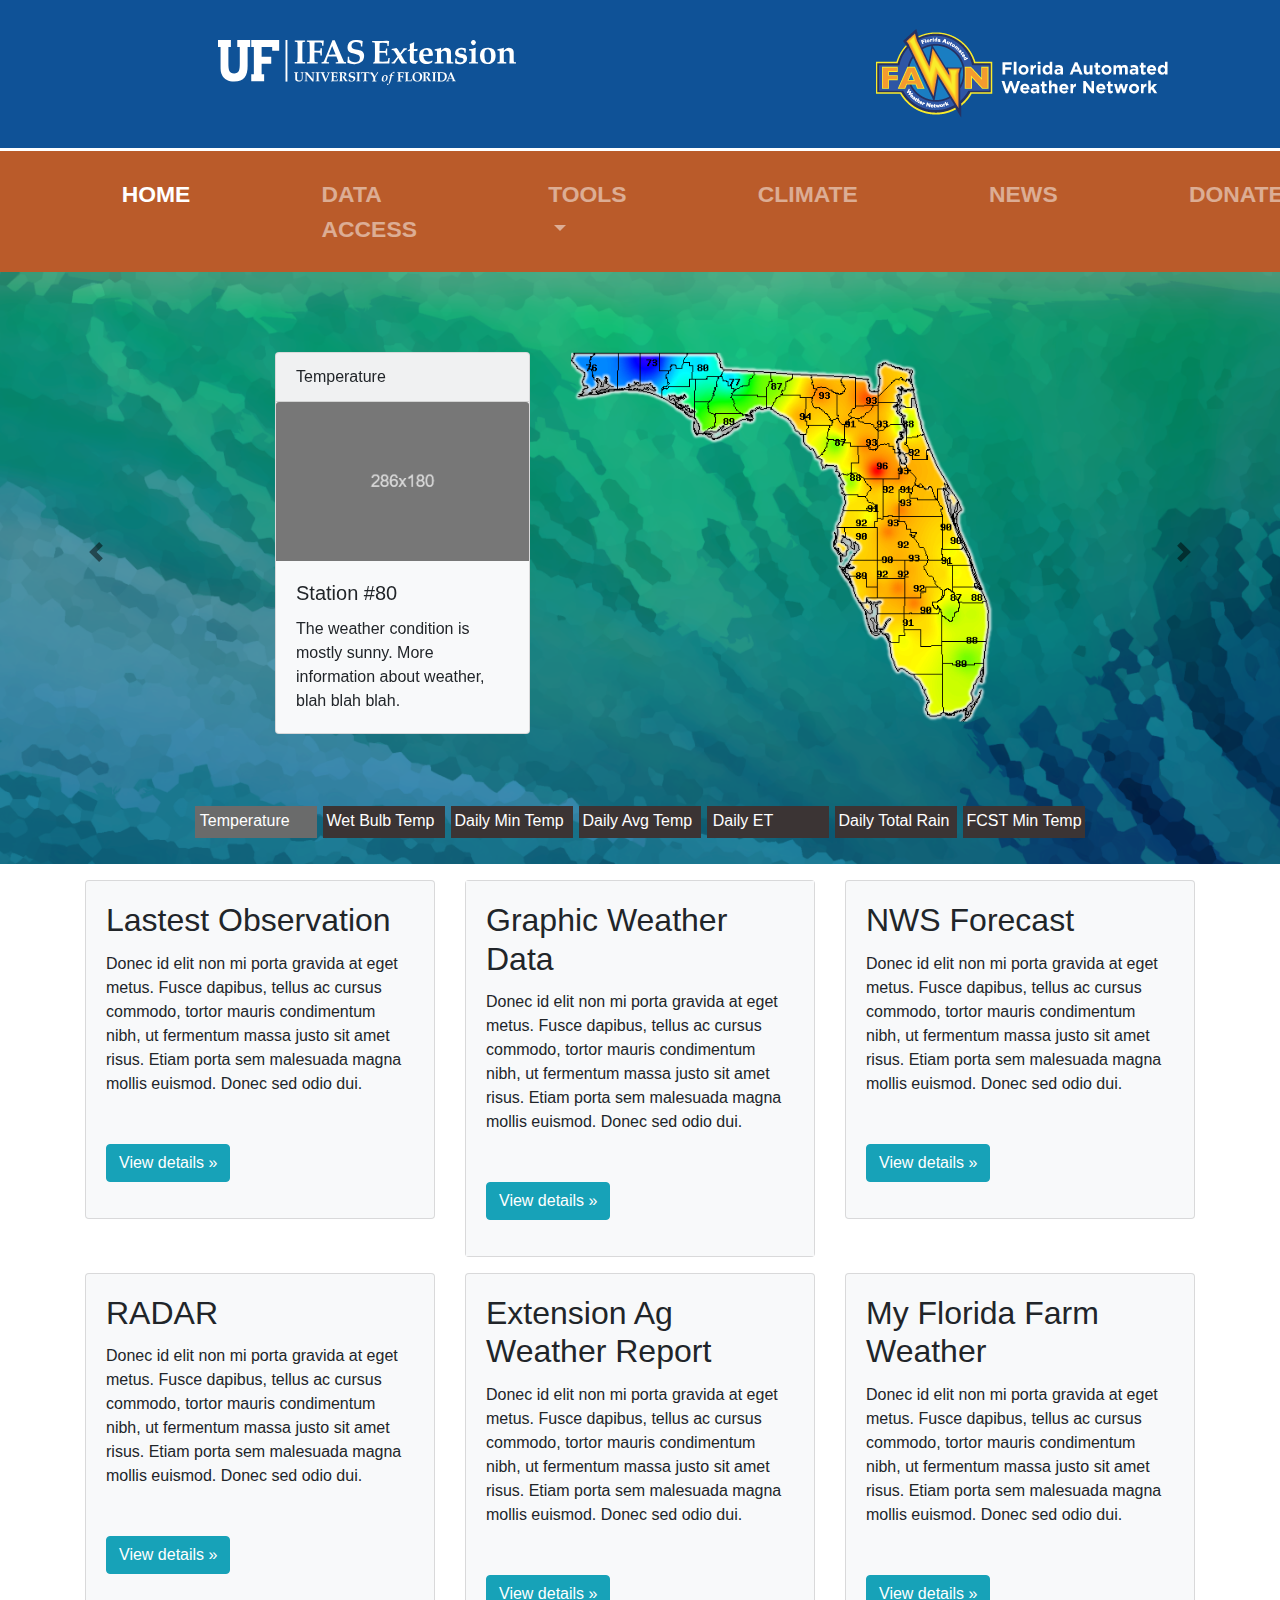
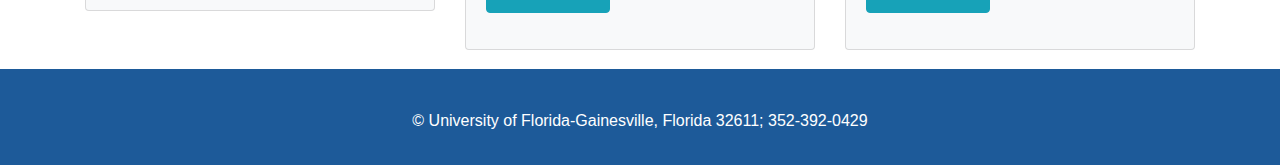
<file: index.html>
<!DOCTYPE html>
<html>

<head>
    <meta charset="utf-8" lang="en">
    <meta http-equiv="X-UA-Compatible" content="IE=edge">
    <meta name="author" content="Florida Automated Weather Networked (FAWN) provides up-to-date weather information through a system of automated weather stations distributed throughout the State of Florida. ">
    <meta http-equiv="x-ua-compatible" content="ie=edge">
    <meta name="description" content="The Florida Automated Weather">
    <meta http-equiv="refresh" content="30">
    <meta name="viewport" content="width=device-width, initial-scale=1.0">
    <link rel="stylesheet" href="css/bootstrap.min.css">
    <link rel="stylesheet" href="css/custom_navbar.css">
    <link rel="stylesheet" href="css/custom_header_footer.css">
    <link rel="stylesheet" href="css/custom_homepage.css">
    <title>FAWN - Florida Automated Weather Network</title>

</head>

<body>
    <!-- The header of the webpage-->
    <div class="page-header py-4">
        <div class="row  align-items-start">
            <div class="col-3 offset-2 mt-3">
                <img class="img-fluid" src="image/IFASExtWeb2013.white.svg">
            </div>
            <!--col-->
            <div class="col-4 offset-3">
                <img class="img-fluid" src="image/Web_logo_medium.png">
            </div>
            <!--col-->
        </div>
        <!--row-->
    </div>

    <!--Divider showing gator color-->
    <div class="h-divider"></div>

      <!-- The Navbar-->
      <nav class="navbar navbar-expand-lg navbar-dark">
        <ul class="navbar-nav mx-auto">
            <li class="nav-item active">
                <a class="nav-link" href="#">HOME</a>
            </li>
            <li class="nav-item">
                <a class="nav-link" href="#">DATA ACCESS</a>
            </li>
            <li class="nav-item dropdown">
                <a class="nav-link dropdown-toggle" href="#" id="navbarDropdown" role="button" data-toggle="dropdown"
                    aria-haspopup="true" aria-expanded="false">
                    TOOLS
                </a>
                <div class="dropdown-menu" aria-labelledby="navbarDropdown">
                    <a class="dropdown-item" href="#">Action</a>
                    <a class="dropdown-item" href="#">Another action</a>
                    <div class="dropdown-divider"></div>
                    <a class="dropdown-item" href="#">Something else here</a>
                </div>
            </li>
            <li class="nav-item">
                <a class="nav-link" href="#">CLIMATE</a>
            </li>
            <li class="nav-item">
                <a class="nav-link" href="#">NEWS</a>
            </li>
            <li class="nav-item">
                <a class="nav-link" href="#">DONATE</a>
            </li>
            <li class="nav-item">
                <a class="nav-link" href="#">SPONSOR</a>
            </li>
            <li class="nav-item dropdown">
                <a class="nav-link dropdown-toggle" href="#" id="navbarDropdown" role="button" data-toggle="dropdown"
                    aria-haspopup="true" aria-expanded="false">
                    ABOUT
                </a>
                <div class="dropdown-menu" aria-labelledby="navbarDropdown">
                    <a class="dropdown-item" href="#">Action</afixed>
                        <a class="dropdown-item" href="#">Another action</a>
                        <div class="dropdown-divider"></div>
                        <a class="dropdown-item" href="#">Something else here</a>
                </div>
            </li>
        </ul>
    </nav>


    <!--The carousel-->
    <div class="cover-div embed-responsive">
        <!-- <div class="overlay"></div> -->
        <div class="carousel slide" id="carouselDisplay" data-ride="carousel" data-interval="5000">
            <ol class="carousel-indicators carousel-indicators-text">
                <li data-target="#carouselDisplay" data-slide-to="0" class="active" id="temperature-indicator">Temperature</li>
                <li data-target="#carouselDisplay" data-slide-to="1" id = "lenghty-indicator">Wet Bulb Temp</li>
                <li data-target="#carouselDisplay" data-slide-to="2" id = "lenghty-indicator">Daily Min Temp</li>
                <li data-target="#carouselDisplay" data-slide-to="3" id = "lenghty-indicator">Daily Avg Temp</li>
                <li data-target="#carouselDisplay" data-slide-to="4" id="dailyET-indicator">Daily ET &ThickSpace;</li>
                <li data-target="#carouselDisplay" data-slide-to="5" id = "lenghty-indicator">Daily Total Rain</li>
                <li data-target="#carouselDisplay" data-slide-to="6" id = "lenghty-indicator">FCST Min Temp</li>
            </ol>
            <!-- <ol class="nav nav-tabs nav-justified carousel-indicators" id="nav-indicator">
          <li data-target="#carouselDisplay" data-slide-to="0" class="nav-item active"><a class ="nav-link" href="#">About</a></li>
          <li data-target="#carouselDisplay" data-slide-to="1" class="nav-item" ><a class="nav-link" href="#">Projects</a></li>
          <li data-target="#carouselDisplay" data-slide-to="2" class="nav-item" ><a class="nav-link" href="#">Portfolio</a></li></ol> -->
            <div class="carousel-inner ">
                <div class="carousel-item active ">
                    <div class="container mr-10">
                        <div class="row justify-content-center">
                            <div class="col-3 align-self-stretch">
                                <div class="card box-shadow mt-3 bg-light">
                                    <div class="card-header">
                                        Temperature
                                    </div>
                                    <img class="card-img-top" src="image/cardImage.png" alt="mostly sunny">
                                    <div class="card-body">
                                        <h5 class="card-title"> Station #80</h5>
                                        <p class="card-text">The weather condition is mostly sunny. More information
                                            about weather, blah blah blah.</p>
                                    </div>
                                </div>
                            </div>
                            <!--card-->
                            <img src="image/sample.png" alt="Florida Map" class="img-fluid col-5 ">
                        </div>
                    </div>
                </div>
                <div class="carousel-item">
                    <div class="container mr-10 ">
                        <div class="row justify-content-center ">
                            <div class="col-3 align-self-stretch">
                                <div class="card box-shadow bg-light">
                                    <div class="card-header">
                                        Web Bulb Temp
                                    </div>
                                    <img class="card-img-top" src="image/cardImage.png" alt="mostly sunny">
                                    <div class="card-body">
                                        <h5 class="card-title"> Station #80</h5>
                                        <p class="card-text">The weather condition is mostly sunny. More information
                                            about weather, blah blah blah.</p>
                                    </div>
                                </div>
                            </div>
                            <!--card-->
                            <img src="image/Cute+Dummy.png" alt="Florida Map" class="img-fluid col-6 ">
                        </div>
                    </div>
                </div>
                <div class="carousel-item">
                    <div class="container mr-10">
                        <div class="row justify-content-center ">
                            <div class="col-3">
                                <div class="card box-shadow bg-light">
                                    <div class="card-header">
                                        Daily Min Temp
                                    </div>
                                    <img class="card-img-top" src="image/cardImage.png" alt="mostly sunny">
                                    <div class="card-body">
                                        <h5 class="card-title"> Station #80</h5>
                                        <p class="card-text">The weather condition is mostly sunny. More information
                                            about
                                            weather, blah blah blah.</p>
                                    </div>
                                </div>
                            </div>
                            <!--card-->
                            <img src="image/801010&text=Another+Dummy.png" alt="Florida Map" class="img-fluid col-6 bg-success">
                        </div>
                    </div>
                </div>
                <!--carousel inner-->
                <a class="carousel-control-prev" href="#carouselDisplay" role="button" data-slide="prev">
                    <span class="carousel-control-prev-icon" aria-hidden="true"></span>
                    <span class="sr-only">Previous</span>
                </a>
                <a class="carousel-control-next" href="#carouselDisplay" role="button" data-slide="next">
                    <span class="carousel-control-next-icon" aria-hidden="true"></span>
                    <span class="sr-only">Next</span>
                </a>

            </div>
            <!--carousel-->
        </div>
        <!--jumbotron-->

    </div>

    <!--Other Content-->
    <div class="container my-3" id="cardContainer">
        <!-- Example row of columns -->
        <div class="row mb-3 d-flex align-items-stretch">
            <div class="col-md-4">
                <div class="card box-shadow bg-light">
                    <div class="card-body">
                        <div class="card-title">
                            <h2>Lastest Observation</h2>
                        </div>
                        <div class="card-text">
                            <p>Donec id elit non mi porta gravida at eget metus. Fusce dapibus, tellus ac cursus
                                commodo, tortor
                                mauris condimentum nibh, ut fermentum massa justo sit amet risus. Etiam porta sem
                                malesuada magna
                                mollis euismod. Donec sed odio dui. </p>
                            <p><a class="btn btn-info" role="button" href="#">View details »</a></p>

                        </div>
                    </div>
                </div>
            </div>
            <div class="col-md-4">
                <div class="card bg-light box-shadow">
                    <div class="card-body bg-light">
                        <div class="card-title">
                            <h2>Graphic Weather Data</h2>
                        </div>
                        <div class="card-text">
                            <p>Donec id elit non mi porta gravida at eget metus. Fusce dapibus, tellus ac cursus
                                commodo, tortor
                                mauris condimentum nibh, ut fermentum massa justo sit amet risus. Etiam porta sem
                                malesuada magna
                                mollis euismod. Donec sed odio dui. </p>
                            <p><a class="btn btn-info" role="button" href="#">View details »</a></p>
                        </div>
                    </div>
                </div>
            </div>

            <div class="col-md-4">
                <div class="card box-shadow bg-light">
                    <div class="card-body">
                        <div class="card-title">
                            <h2>NWS Forecast</h2>
                        </div>
                        <div class="card-text">
                            <p>Donec id elit non mi porta gravida at eget metus. Fusce dapibus, tellus ac cursus
                                commodo, tortor
                                mauris condimentum nibh, ut fermentum massa justo sit amet risus. Etiam porta sem
                                malesuada magna
                                mollis euismod. Donec sed odio dui. </p>
                            <p><a class="btn btn-info" role="button" href="#">View details »</a></p>
                        </div>
                    </div>
                </div>
            </div>
        </div>
        <!--end of row-->

        <div class="row">
            <div class="col-md-4">
                <div class="card box-shadow bg-light">
                    <div class="card-body">
                        <div class="card-title">
                            <h2>RADAR</h2>
                        </div>
                        <div class="card-text">
                            <p>Donec id elit non mi porta gravida at eget metus. Fusce dapibus, tellus ac cursus
                                commodo, tortor
                                mauris condimentum nibh, ut fermentum massa justo sit amet risus. Etiam porta sem
                                malesuada magna
                                mollis euismod. Donec sed odio dui. </p>
                            <p><a class="btn btn-info" role="button" href="#">View details »</a></p>

                        </div>
                    </div>
                </div>
            </div>
            <div class="col-md-4">
                <div class="card box-shadow bg-light">
                    <div class="card-body">
                        <div class="card-title">
                            <h2>Extension Ag Weather Report</h2>
                        </div>
                        <div class="card-text">
                            <p>Donec id elit non mi porta gravida at eget metus. Fusce dapibus, tellus ac cursus
                                commodo, tortor
                                mauris condimentum nibh, ut fermentum massa justo sit amet risus. Etiam porta sem
                                malesuada magna
                                mollis euismod. Donec sed odio dui. </p>
                            <p><a class="btn btn-info" role="button" href="#">View details »</a></p>
                        </div>
                    </div>
                </div>
            </div>
            <div class="col-md-4">
                <div class="card box-shadow bg-light">
                    <div class="card-body">
                        <div class="card-title">
                            <h2>My Florida Farm Weather</h2>
                        </div>
                        <div class="card-text">
                            <p>Donec id elit non mi porta gravida at eget metus. Fusce dapibus, tellus ac cursus
                                commodo, tortor
                                mauris condimentum nibh, ut fermentum massa justo sit amet risus. Etiam porta sem
                                malesuada magna
                                mollis euismod. Donec sed odio dui. </p>
                            <p><a class="btn btn-info" role="button" href="#">View details »</a></p>
                        </div>
                    </div>
                </div>
            </div>
        </div>
    </div>
    <!--cards container-->
    <!-- Footer -->
    <!--Divider showing gator color-->
    <div class="h-divider"></div>
    <footer class="page-footer font-small pt-4">

        <!-- Copyright -->
        <div class="footer-copyright text-center py-3">
            © University of Florida-Gainesville, Florida 32611; 352-392-0429
        </div>
        <!-- Copyright -->
    </footer>
    <!-- Footer -->

    <!-- js scripts-->
    <script src="js/jquery.slim.min.js"></script>
    <script src="js/popper.min.js"></script>
    <script src="js/bootstrap.min.js"></script>
</body>

</html>
</file>
<file: css/custom_navbar.css>
.navbar-nav .nav-item{
    margin-left: 1em;
    margin-right: 1em;
}
.page-header .img-fluid{
    min-width: 8em;
}
.navbar{

    /* background: rgba(121, 193, 245, 0.2); */
    background: #BA5B2A;
    font-size: 1.1em;
    font-weight: 700;
}
.nav-link{
    color: white;
    padding: .8em;
    margin-left: 3.5em;
    font-size: 1.3em;
    font-family: 'Franklin Gothic Medium', 'Arial Narrow', Arial, sans-serif;
}
</file>
<file: css/custom_header_footer.css>
.page-footer{
    /* background-color:#003F91; */
    background-color: #1D5A99;
    color: white;
}
.page-header{
    margin:0;
    background-color: #0F5297;
 }

 .h-divider{
 width:100%;
 border-top:0.2em solid white;
}
 .page-footer{
     margin:0;
     padding-top: 1em;
     padding-bottom: 1em;
 }

/* Bootstrap should have already provided this, check again */
.align-items-center {
    display: flex; 
    align-items: center;  /*Aligns vertically center */
    justify-content: space-around; /*Aligns horizontally center */
  }
</file>
<file: css/custom_homepage.css>
.body-color{
    background-color: #F0EFE8;
}
/* card container  */
#cardContainer{
    margin-bottom: 2em;
}
.container .card .btn {
    /* background-color: rgb(0, 168, 151,0.1); */
    margin-top: 2em;
    margin-bottom: 0;
    color: white;
    
}


/* carousel */
.cover-div{
  background-image: url(../image/Maverick.png);
  background-size:cover;
  padding:0;
  position: relative;
}
.carousel-text{
    margin-top:5em;
}
.carousel-indicators li {
  padding: 0.2em;
  background-color: rgb(59, 52, 52);
  width:9em;
  height:2em;
  border-radius: 1;
  text-indent: 0.3%;
  color: #fff;
  margin-top:0;
}

.carousel{
  z-index: 2;
  padding-bottom: 2em !important;
}
.carousel-item .container{
  padding-top: 4em !important;
  padding-bottom: 0 !important;
}


#temperature-indicator{
  text-indent:1.4%;

}

#lengthy-indicator{
  text-indent:0.8%;

}
#dailyET-indicator{
  text-indent:2.2%;
}

.carousel-indicators .active {
  /* background-color: rgb(6, 60, 161); */
  background-color: #6a6b6b;
}

.carousel-indicators :hover{
  background-color: #6a6b6b;
}

.carousel-inner{
  height: 35em !important;
}

.carousel-control-prev-icon,
.carousel-control-next-icon {
  background-image: none;
}

.carousel-items .card{
  width: 50em;
  height:80em;
}


  .carousel-control-prev-icon {
    background-image: url("data:image/svg+xml;charset=utf8,%3Csvg xmlns='http://www.w3.org/2000/svg' fill='%23000' viewBox='0 0 8 8'%3E%3Cpath d='M5.25 0l-4 4 4 4 1.5-1.5-2.5-2.5 2.5-2.5-1.5-1.5z'/%3E%3C/svg%3E");
}

.carousel-control-next-icon {
    background-image: url("data:image/svg+xml;charset=utf8,%3Csvg xmlns='http://www.w3.org/2000/svg' fill='%23000' viewBox='0 0 8 8'%3E%3Cpath d='M2.75 0l-1.5 1.5 2.5 2.5-2.5 2.5 1.5 1.5 4-4-4-4z'/%3E%3C/svg%3E");

}
</file>
